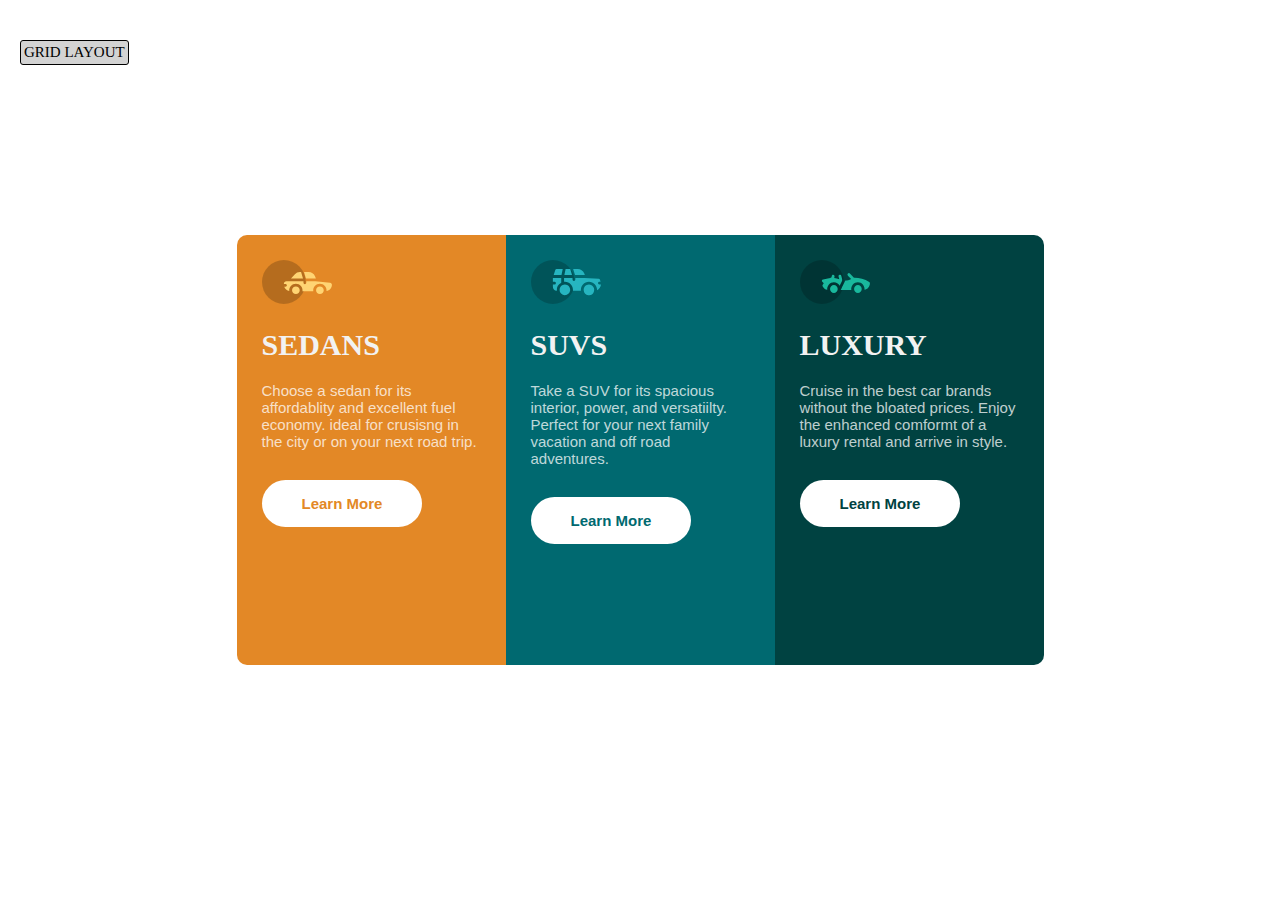
<file: index.html>
<!DOCTYPE html>
<html>
<head>
   <meta charset="utf-8">
	<meta name="viewport" content="width=device-width, initial-scale=1">
	<title>CSS FLEXBOX</title>
   <link rel="shortcut icon"  href="/img/favicon-32x32.png" type="image/x-icon">
	<link rel="stylesheet" type="text/css" href="/css/style.css">
</head>
<body>
    <div class="box-conatiner">
      <a  class="link" href="grid.html">GRID LAYOUT</a>
       <div class="box box1">
          <div class="content">
             <img src="/img/icon-sedans.svg" width="70px">
             <h1>SEDANS<h1>
             <p>Choose a sedan for its affordablity and excellent fuel economy. ideal for crusisng in the city or on your next road trip.
             </p>
             <button class="btn btn1">Learn More</button>
          </div>
       </div>
       <div class="box box2">
        <div class="content">
           <img src="/img/icon-suvs.svg" width="70px">
           <h1>SUVS<h1>
           <p>Take a SUV for its spacious interior, power, and versatiilty. Perfect for your next family vacation and off road adventures.
           </p>
           <button class="btn btn2">Learn More</button>
        </div>
     </div>
     <div class="box box3">
        <div class="content">
           <img src="/img/icon-luxury.svg" width="70px">
           <h1>LUXURY<h1>
           <p>Cruise in the best car brands without the bloated prices. Enjoy the enhanced comformt of a luxury rental and arrive in style.
           </p>
           <button class="btn btn3">Learn More</button>
        </div>
     </div>
    </div>
</body>
</html>
</file>
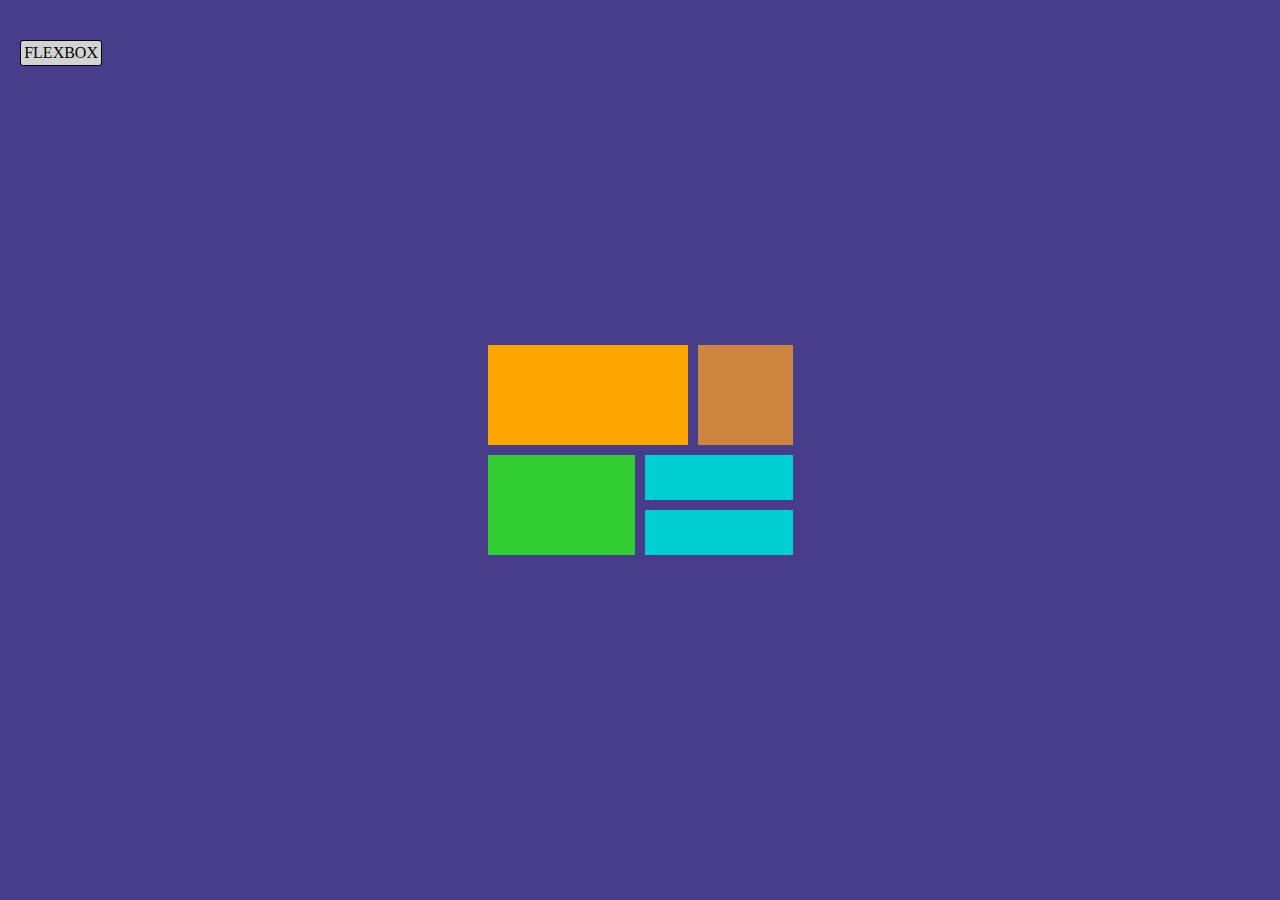
<file: grid.html>
<!DOCTYPE html>
<html>
<head>
	<meta charset="utf-8">
	<meta name="viewport" content="width=device-width, initial-scale=1">
	<title>CSS GRID</title>
	<link rel="shortcut icon"  href="./img/favicon-32x32.png" type="image/x-icon">
	<link rel="stylesheet" type="text/css" href="css/grid.css">
</head>
<body>
	<div class="container">
		<a  class="link" href="index.html">FLEXBOX</a>
		<div class="main-content">
			<div class="item1"></div>
			<div class="item2"></div>
			<div class="item3"></div>
			<div class="item4">
				<div class="item4-inner1"></div>
				<div class="item4-inner2"></div>
			</div>
			
		</div>

		
	</div>
      
</body>
</html>
</file>
<file: css/style.css>
*{
	padding: 0;
	margin: 0;
	box-sizing: border-box;
	/*font-family: 'Big Shoulder Display', cursive;*/
	/*font-family: 'Lexend Deca', sans-serif;*/
	font-weight: 400;
	font-size: 15px;
}
body{
	width: 100%;
	min-height: 100vh;
	display: flex;
	justify-content: center;
	align-content: center;
	/*background-color: hsl(0, 0%, 95%);*/
}
.box-conatiner{
    width: 100%;
    max-width: 1440px;
    display: flex;
    justify-content: center;
    align-items: center;
    flex-flow: wrap;
}
.box-conatiner .link{
	text-decoration: none;
    padding: 0.2rem 0.2rem;
    border: 1px solid #000;
    position: fixed;
    top: 40px;
    left: 20px;
    color: #000;
    background: lightgrey;
    border-radius: 3px;
}
.box{
	width: 269px;
	padding: 15px;
	min-height: 430px;

}
.box1{
	background-color: hsl(31, 77%, 52%);
	border-top-left-radius: 10px;
	border-bottom-left-radius: 10px;
}
.box2{
	background-color: hsl(184, 100%, 22%);

}
.box3{
	background-color: hsl(179, 100%, 13%);
	border-top-right-radius: 10px;
	border-bottom-right-radius: 10px;
}
.content{
	padding: 10px;
}
h1{
	color: hsl(0, 0%, 95%);
	font-family: 'Big Shoulder Display', cursive;
	font-weight: 700;
	font-size: 30px;
	margin: 20px 0;
}
p{
	color: hsla(0,0%,100%,0.75);
	font-family:'Lexend Deca', sans-serif;
	font-weight: 400;
}
.btn{
	margin-top: 30px;
	padding: 15px 40px;
	border: 0;
	border-radius: 30px;
	outline: none;
	background-color: #fff;
	font-size: 15px;
	cursor: pointer;
	font-family: 'Lexend Deca', sans-serif;
	font-weight: 700;
}
.btn1{
    color: hsl(31, 77%, 52%);

}
.btn2{
	color: hsl(184, 100%, 22%);
}
.btn3{
	color: hsl(179, 100%, 13%);
}
.btn:hover{
	background-color: transparent;
	border: 2px solid #fff;
	color: #fff;
	transition: 0.5s;
}
</file>
<file: css/grid.css>
*{
	margin: 0;
	padding: 0;
	box-sizing: border-box;
}
body{
	background-color: darkslateblue;
}
.container{
	width: 100%;
	height: 100vh;
	display: flex;
	align-items: center;
	justify-content: center;
}
.container .link{
	text-decoration: none;
    padding: 0.2rem 0.2rem;
    border: 1px solid #000;
    position: fixed;
    top: 40px;
    left: 20px;
    color: #000;
    background: lightgrey;
    border-radius: 3px;
}
.main-content{
	padding: 40px;
	display: grid;
	gap: 10px;
	grid-template-columns: repeat(6, 1fr);
}
.main-content .item1{
	width: 200px;
    height: 100px;
    background: orange;
    grid-column: 1/5;
}

.main-content .item2{
	grid-column: 5/7;
    background: peru;
    height: 100px;
}

.main-content .item3{
	 grid-column: 1/4;
     background: limegreen;
     height: 100px;
}

.main-content .item4{
	display: grid;
    grid-template-columns: 1fr;
    grid-column: 4/7;
}
.main-content .item4 .item4-inner1{
	  width: 100%;
      margin: 0px 0px 10px 0px;
      background: darkturquoise;
}

.main-content .item4 .item4-inner2{
	  width: 100%;
      margin: 0px 0px 0px 0px;
      background: darkturquoise;
}
</file>
